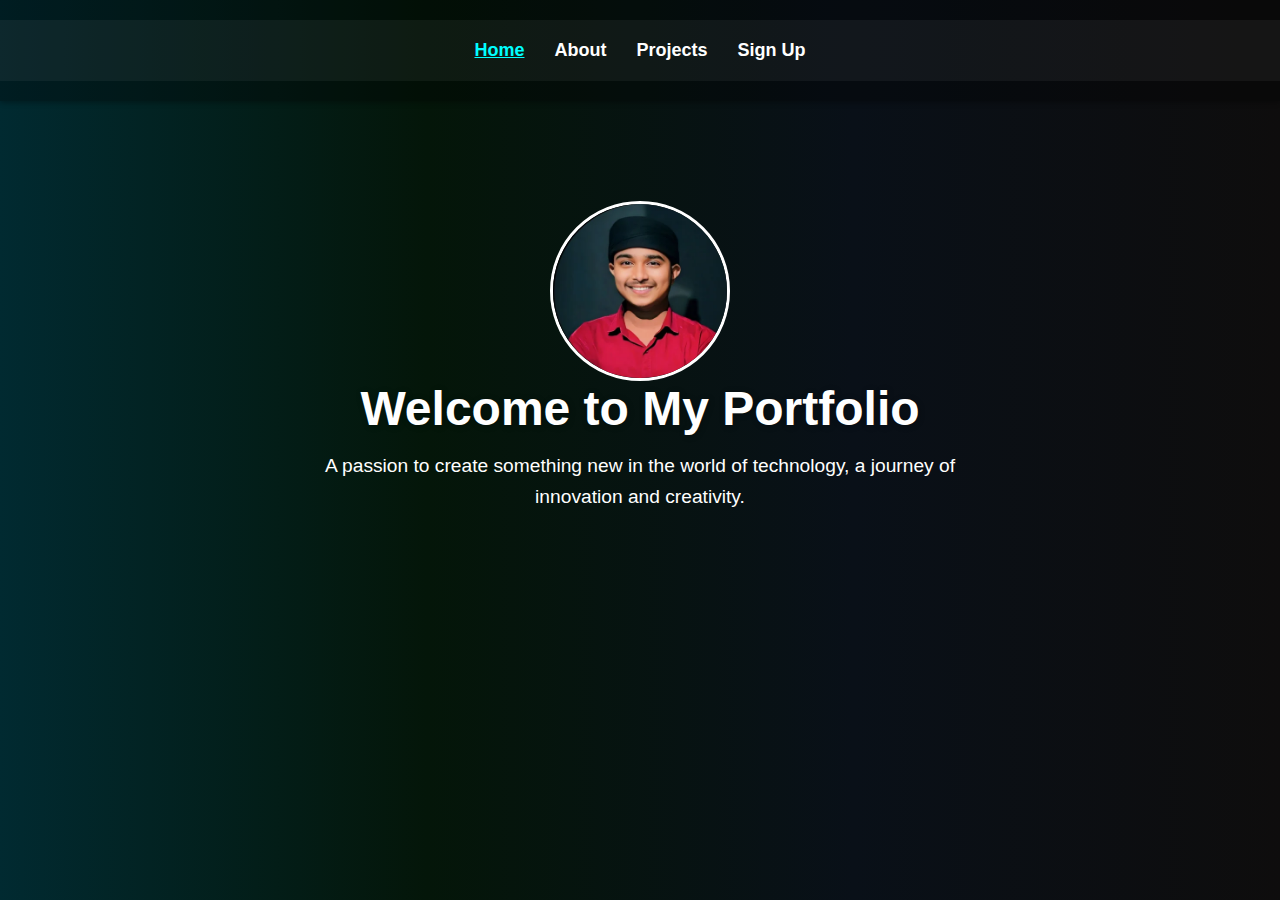
<file: index.html>
<!DOCTYPE html>
<html lang="en">
<head>
  <meta charset="UTF-8" />
  <meta name="viewport" content="width=device-width, initial-scale=1" />
  <title>Home | My Portfolio</title>
  <link rel="stylesheet" href="style.css" />
</head>
<body>
  <header>
    <nav>
      <a href="index.html" class="active">Home</a>
      <a href="about.html">About</a>
      <a href="projects.html">Projects</a>
      <a href="signup.html">Sign Up</a>
    </nav>
  </header>

 <main>
  <section id="home">
    <img src="ProfilePic.png" alt="Profile" class="profile-pic" />
    <h1>Welcome to My Portfolio</h1>
    <p>A passion to create something new in the world of technology, a journey of innovation and creativity.</p>
  </section>
</main>


  <script src="script.js"></script>
</body>

</html>
</file>
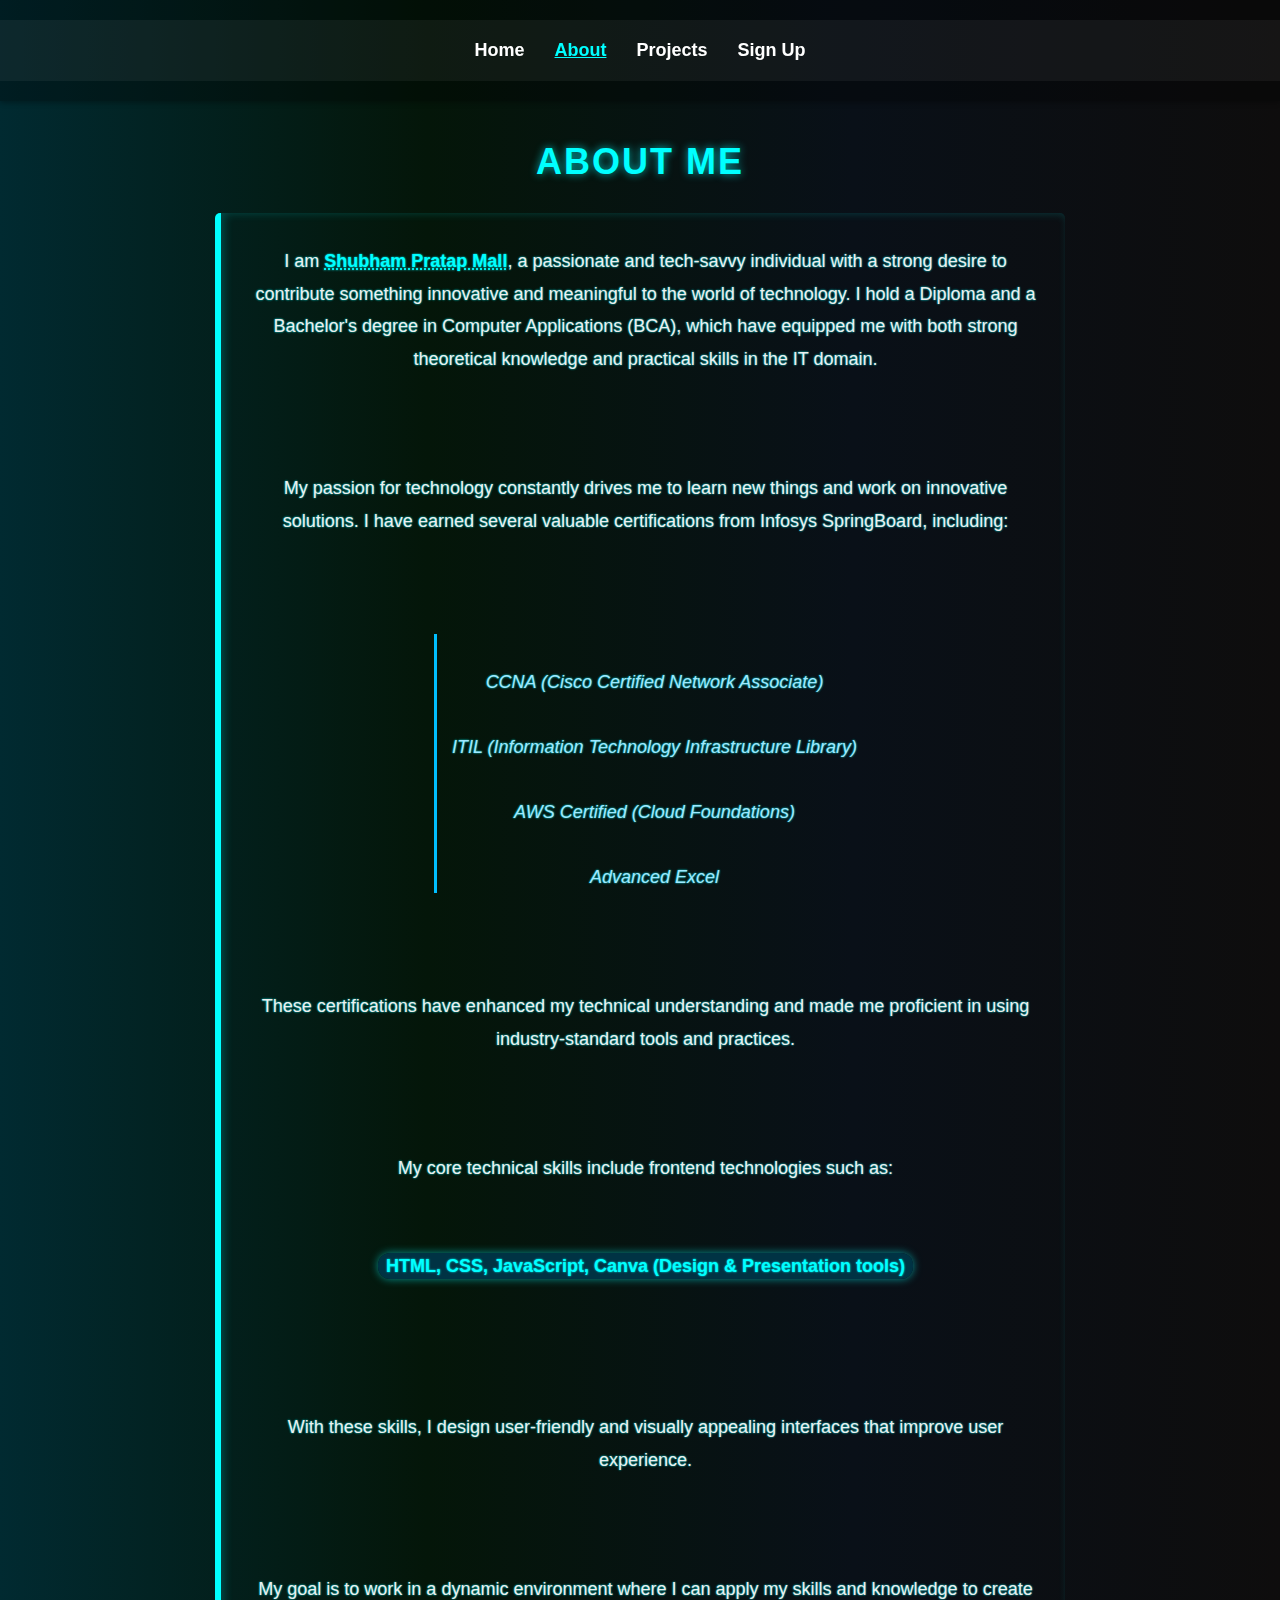
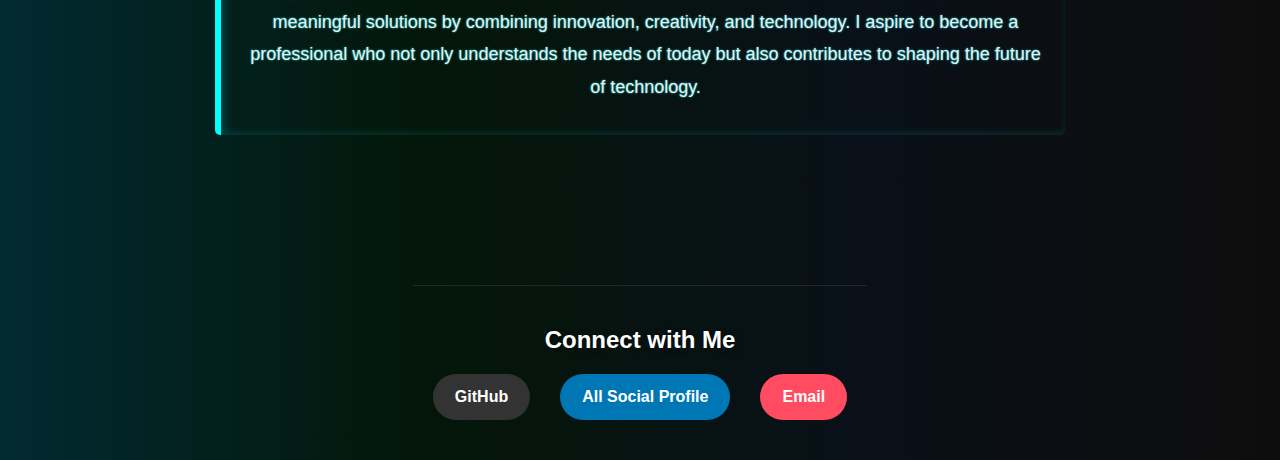
<file: about.html>
<!DOCTYPE html>
<html lang="en">
<head>
  <meta charset="UTF-8" />
  <meta name="viewport" content="width=device-width, initial-scale=1" />
  <title>About | My Portfolio</title>
  <link rel="stylesheet" href="style.css" />
</head>
<body>
  <header>
    <nav>
      <a href="index.html">Home</a>
      <a href="about.html" class="active">About</a>
      <a href="projects.html">Projects</a>
      <a href="signup.html">Sign Up</a>
    </nav>
  </header>
<main>
  <section>
    <h2>About Me</h2>
    <p class="about-text highlight-border shadow-text">
      I am <span class="name">Shubham Pratap Mall</span>, a passionate and tech-savvy individual with a strong desire to contribute something innovative and meaningful to the world of technology. I hold a Diploma and a Bachelor's degree in Computer Applications (BCA), which have equipped me with both strong theoretical knowledge and practical skills in the IT domain.<br><br>

      My passion for technology constantly drives me to learn new things and work on innovative solutions. I have earned several valuable certifications from Infosys SpringBoard, including:<br><br>

      <span class="certifications">
        CCNA (Cisco Certified Network Associate)<br>
        ITIL (Information Technology Infrastructure Library)<br>
        AWS Certified (Cloud Foundations)<br>
        Advanced Excel
      </span><br><br>

      These certifications have enhanced my technical understanding and made me proficient in using industry-standard tools and practices.<br><br>

      My core technical skills include frontend technologies such as:<br>

      <span class="skills">HTML, CSS, JavaScript, Canva (Design & Presentation tools)
      </span><br><br>

      With these skills, I design user-friendly and visually appealing interfaces that improve user experience.<br><br>

      My goal is to work in a dynamic environment where I can apply my skills and knowledge to create meaningful solutions by combining innovation, creativity, and technology. I aspire to become a professional who not only understands the needs of today but also contributes to shaping the future of technology.

    </p>
  </section>
</main>

</body>
<footer class="social-footer">
  <h2>Connect with Me</h2>
  <div class="social-icons">
    <a href="https://github.com/shubhamprmall" target="_blank" class="icon github">GitHub</a>
    <a href="https://linktr.ee/shubham_pr_mall" target="_blank" class="icon linkedin">All Social Profile</a>
    <a href="#" class="icon email">Email</a>
  </div>
</footer>
</html>
</file>
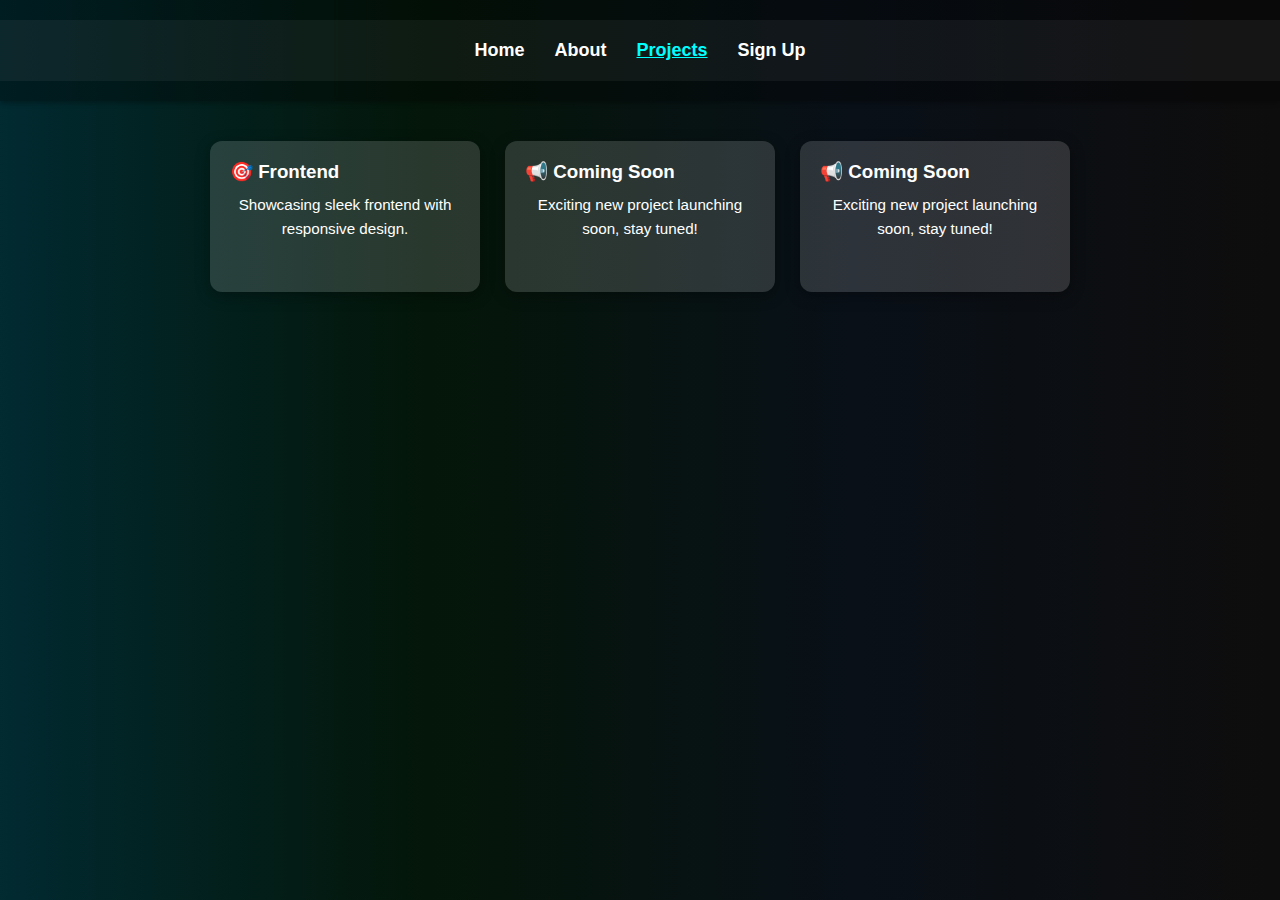
<file: projects.html>
<!DOCTYPE html>
<html lang="en">
<head>
  <meta charset="UTF-8" />
  <meta name="viewport" content="width=device-width, initial-scale=1" />
  <title>Projects | My Portfolio</title>
  <link rel="stylesheet" href="style.css" />
</head>
<body>
  <header>
    <nav>
      <a href="index.html">Home</a>
      <a href="about.html">About</a>
      <a href="projects.html" class="active">Projects</a>
      <a href="signup.html">Sign Up</a>
    </nav>
  </header>

<main>
  <section id="projects">
    <a href="https://shubhamprmall.github.io/My-Web-Projects/" class="WhiteLine"><div class="project-card">
      <h3>🎯 Frontend</h3>
      <p>Showcasing sleek frontend with responsive design.</p>
    </div></a>
    <a href="#" class="WhiteLine"><div class="project-card">
      <h3>📢 Coming Soon</h3>
      <p>Exciting new project launching soon, stay tuned!</p>
    </div></a>
    <a href="#" class="WhiteLine"><div class="project-card">
      <h3>📢 Coming Soon</h3>
      <p>Exciting new project launching soon, stay tuned!</p>
    </div></a>
  </section>
</main>


</body>

</html>
</file>
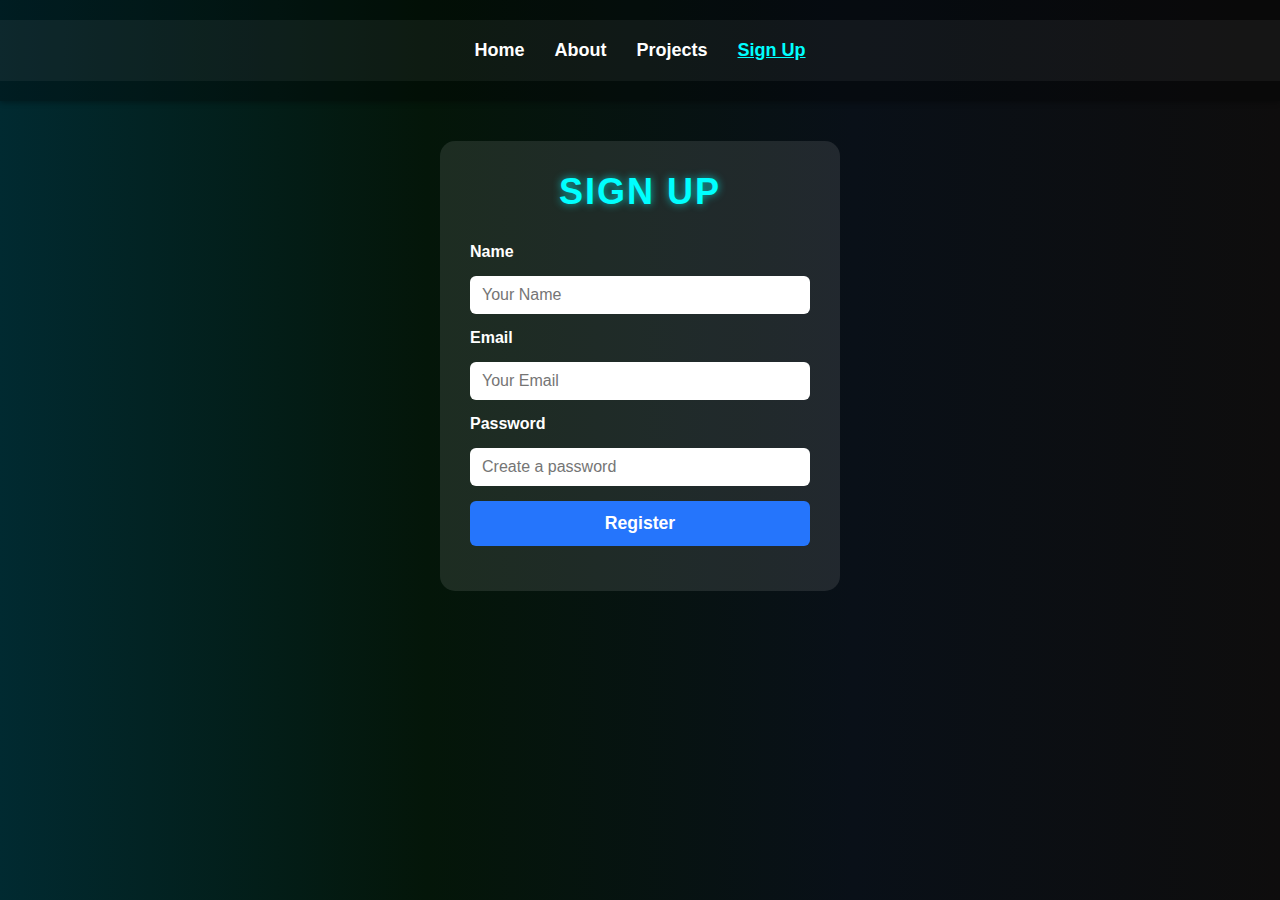
<file: signup.html>
<!DOCTYPE html>
<html lang="en">
<head>
  <meta charset="UTF-8" />
  <meta name="viewport" content="width=device-width, initial-scale=1" />
  <title>Sign Up | My Portfolio</title>
  <link rel="stylesheet" href="style.css" />
</head>
<body>
  <header>
    <nav>
      <a href="index.html">Home</a>
      <a href="about.html">About</a>
      <a href="projects.html">Projects</a>
      <a href="signup.html" class="active">Sign Up</a>
    </nav>
  </header>

  <main>
    <section id="signup">
      <h2>Sign Up</h2>
      <form id="signupForm">
        <label for="name">Name</label>
        <input type="text" id="name" required placeholder="Your Name" />
        <label for="email">Email</label>
        <input type="email" id="email" required placeholder="Your Email" />
        <label for="password">Password</label>
        <input type="password" id="password" required placeholder="Create a password" />
        <button type="submit">Register</button>
      </form>
      <div id="message"></div>
    </section>
  </main>

  <script src="script.js"></script>
</body>
</html>
</file>
<file: style.css>
/* Reset & base */
* {
    margin: 0; padding: 0; box-sizing: border-box;
    font-family: 'Segoe UI', Tahoma, Geneva, Verdana, sans-serif;
}
body {
    min-height: 100vh;
    background: linear-gradient(270deg, #0e0d0d, #091018, #041609, #012a31);
    color: white;
    display: flex;
    flex-direction: column;
    align-items: center;
}
header {
    width: 100%;
    background: rgba(0, 0, 0, 0.3);
    padding: 20px 0;
    position: sticky;
    top: 0;
    z-index: 100;
    box-shadow: 0 2px 5px rgba(0,0,0,0.3);
}
nav {
  display: flex;
  justify-content: center; /* center horizontally */
  gap: 30px; /* links ke beech space */
  padding: 20px 0;
  background-color: rgba(255, 255, 255, 0.05); /* optional background */
}

nav a {
  color: white;
  text-decoration: none;
  font-weight: 600;
  font-size: 18px;
  transition: color 0.3s ease;
}
nav a:hover,
header nav a.active {
  color: #00ffff;
  text-decoration: underline;
}

main {
    max-width: 900px;
    padding: 40px 20px;
    width: 100%;
}

section {
    margin-bottom: 60px;
}
h1, h2 {
    margin-bottom: 20px;
    text-align: center;
    text-shadow: 1px 1px 6px rgba(0,0,0,0.3);
}
p {
    line-height: 1.6;
    text-align: center;
    max-width: 700px;
    margin: 0 auto 30px auto;
}

.profile-pic {
  width: 180px;
  height: 180px;
  border-radius: 50%;
  transition: transform 0.4s ease, box-shadow 0.4s ease;
  border: 3px solid white;
  object-fit: cover;
}

/* Hover Effect */
.profile-pic:hover {
  transform: scale(1.1); /* Zoom in */
  box-shadow: 0 0 20px #00ffff; /* Glow effect */
  cursor: pointer;
}


/* Home Section */
#home {
    display: flex;
    flex-direction: column;
    align-items: center;
    padding: 60px 20px;
}
#home h1 {
    font-size: 3rem;
    margin-bottom: 15px;
}
#home p {
    font-size: 1.2rem;
    font-weight: 500;
}

/* About */
#about {
    background: rgba(255, 255, 255, 0.1);
    border-radius: 15px;
    padding: 30px;
}
section h2 {
  text-align: center;
  font-size: 36px;
  color: #00ffff;
  margin-bottom: 30px;
  font-weight: 700;
  letter-spacing: 2px;
  text-transform: uppercase;
  text-shadow: 0 0 8px #00ffffaa;
  font-family: 'Segoe UI', Tahoma, Geneva, Verdana, sans-serif;
}

/* Multiple classes on p */
.about-text {
  max-width: 850px;
  margin: 0 auto 60px auto;
  font-family: 'Segoe UI', Tahoma, Geneva, Verdana, sans-serif;
  font-size: 18px;
  line-height: 1.8;
  color: #eee;
  padding: 0 20px;
  transition: color 0.3s ease;
  white-space: pre-line;
  border-left: 6px solid #00ffff;
  padding-left: 25px;
  box-shadow: inset 3px 0 10px #00ffff33;
  border-radius: 5px;
}

/* Extra highlight border */
.highlight-border:hover {
  border-left-color: #23f107;
  color: #c4eb16;
  cursor: default;
}

/* Text shadow for subtle glow */
.shadow-text {
  text-shadow:
    0 0 2px #00ffff99,
    0 0 2px #00ffff77;
}

/* Highlight name */
.name {
  font-weight: 700;
  color: #00ffff;
  text-decoration: underline dotted;
}

/* Certifications styling */
.certifications {
  font-style: italic;
  color: #a0e7ff;
  padding-left: 15px;
  border-left: 3px solid #00bfff;
  display: inline-block;
}

/* Skills styling */
.skills {
  background: #003344;
  padding: 3px 8px;
  border-radius: 12px;
  color: #00ffff;
  font-weight: 600;
  box-shadow: 0 0 8px #00ffff88;
}

/* Projects */
#projects {
    display: grid;
    grid-template-columns: repeat(auto-fit, minmax(250px, 1fr));
    gap: 25px;
}
.project-card {
    background: rgba(255, 255, 255, 0.15);
    border-radius: 12px;
    padding: 20px;
    box-shadow: 0 4px 15px rgba(0,0,0,0.3);
    transition: transform 0.3s ease;
    cursor: pointer;
}
.project-card:hover {
    transform: translateY(-8px);
    background: rgba(255, 255, 255, 0.3);
}
.project-card h3 {
    margin-bottom: 10px;
}
.project-card p {
    font-size: 0.95rem;
}

/* Signup Form */
#signup {
    background: rgba(255, 255, 255, 0.1);
    border-radius: 15px;
    padding: 30px;
    max-width: 400px;
    margin: 0 auto 40px auto;
}
#signup form {
    display: flex;
    flex-direction: column;
    gap: 15px;
}
#signup label {
    font-weight: 600;
}
#signup input {
    padding: 10px 12px;
    border: none;
    border-radius: 6px;
    font-size: 1rem;
}
#signup button {
    padding: 12px;
    background: #2575fc;
    border: none;
    border-radius: 6px;
    font-size: 1.1rem;
    color: white;
    font-weight: 700;
    cursor: pointer;
    transition: background-color 0.3s ease;
}
#signup button:hover {
    background: #1a53d8;
}
#message {
    text-align: center;
    margin-top: 15px;
    font-weight: 600;
    color: #adff2f;
}

/* Responsive */
@media (max-width: 600px) {
    #home h1 {
        font-size: 2.2rem;
    }
    nav {
        gap: 15px;
    }
}
.WhiteLine{
  color: white;
  text-decoration: none;
  color: inherit;
  display: block;
}
.social-footer {
  text-align: center;
  padding: 40px 20px;
  background: none
  color: #fff;
  margin-top: 50px;
  border-top: 1px solid rgba(255, 255, 255, 0.1);
}

.social-footer h2 {
  margin-bottom: 20px;
  font-size: 24px;
}

.social-icons {
  display: flex;
  justify-content: center;
  gap: 30px;
  flex-wrap: wrap;
}

.icon {
  padding: 12px 20px;
  border-radius: 30px;
  text-decoration: none;
  color: #fff;
  font-weight: bold;
  transition: 0.3s ease;
  border: 2px solid transparent;
}

.icon.github {
  background: #333;
}

.icon.linkedin {
  background: #0077b5;
}

.icon.email {
  background: #ff4c60;
}

.icon:hover {
  transform: scale(1.05);
  box-shadow: 0 0 12px rgba(255, 255, 255, 0.3);
  border: 2px solid #fff;
  cursor: pointer;
}
</file>
